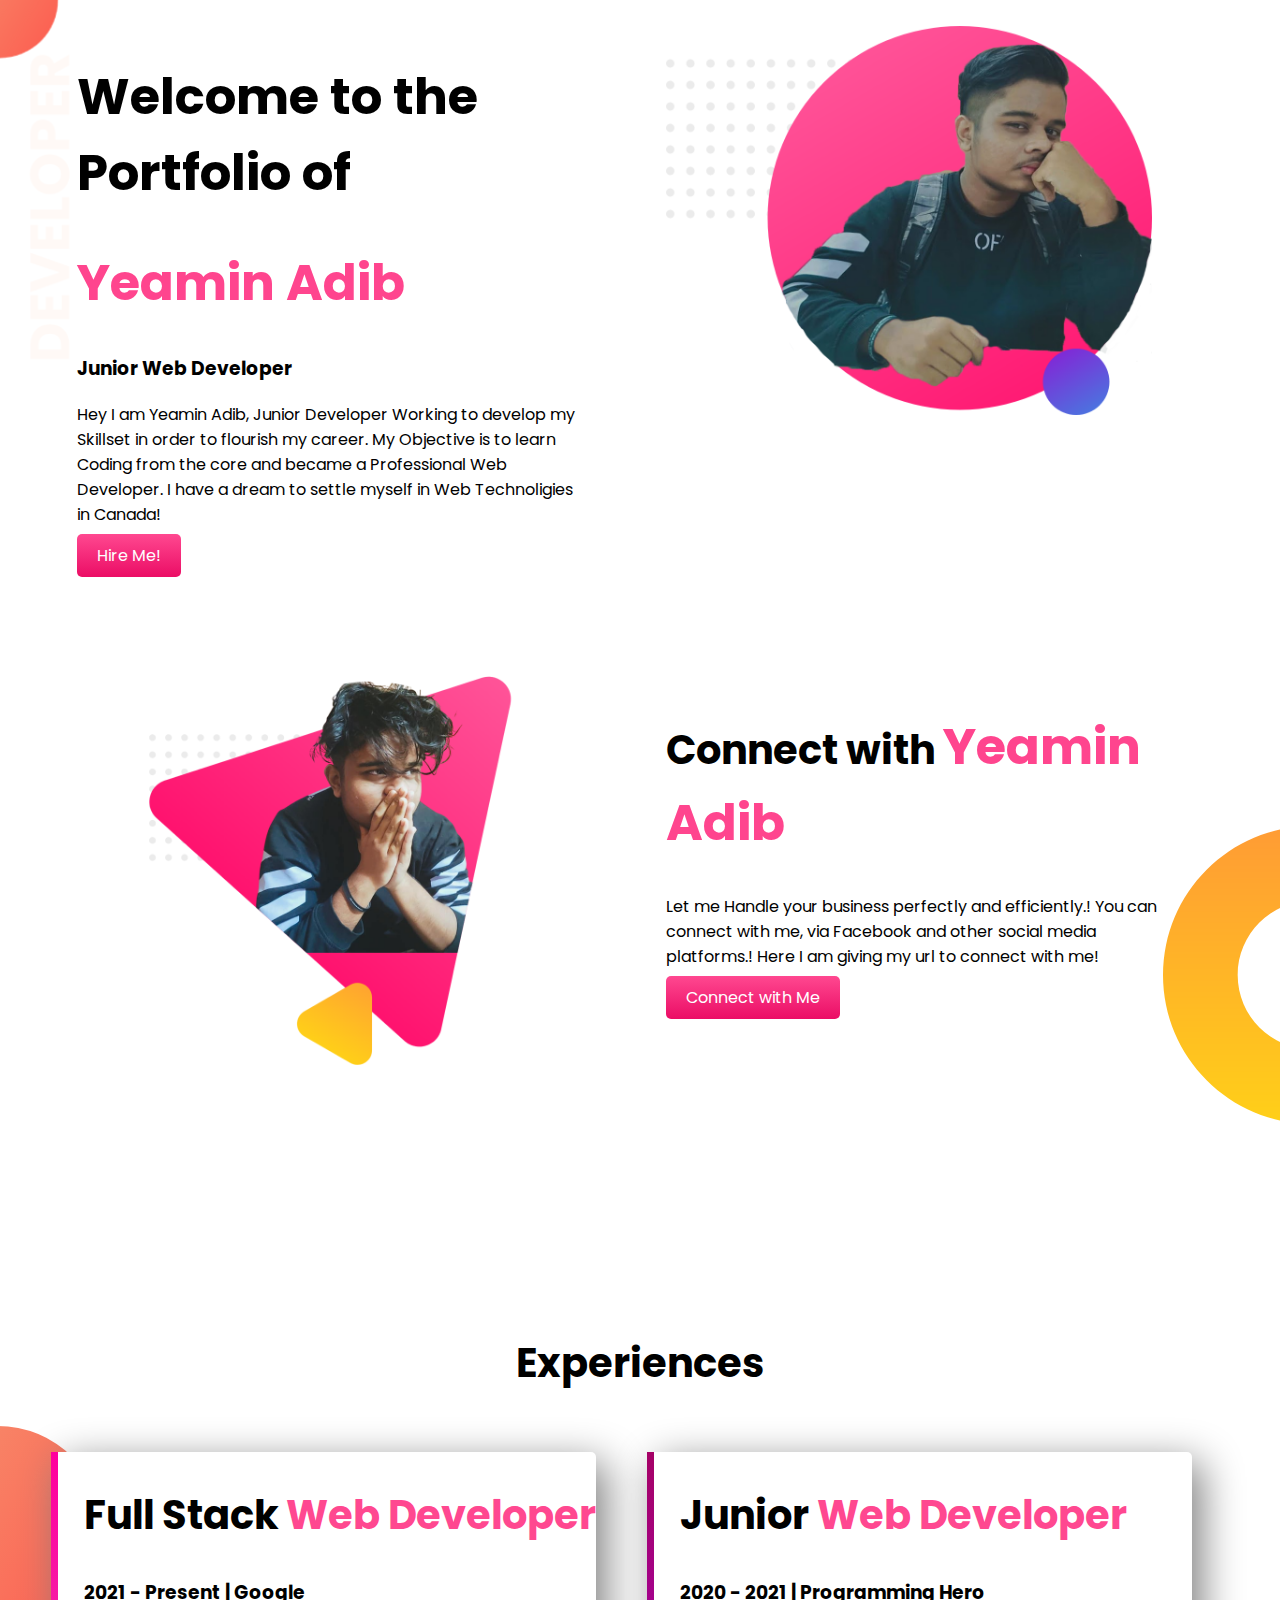
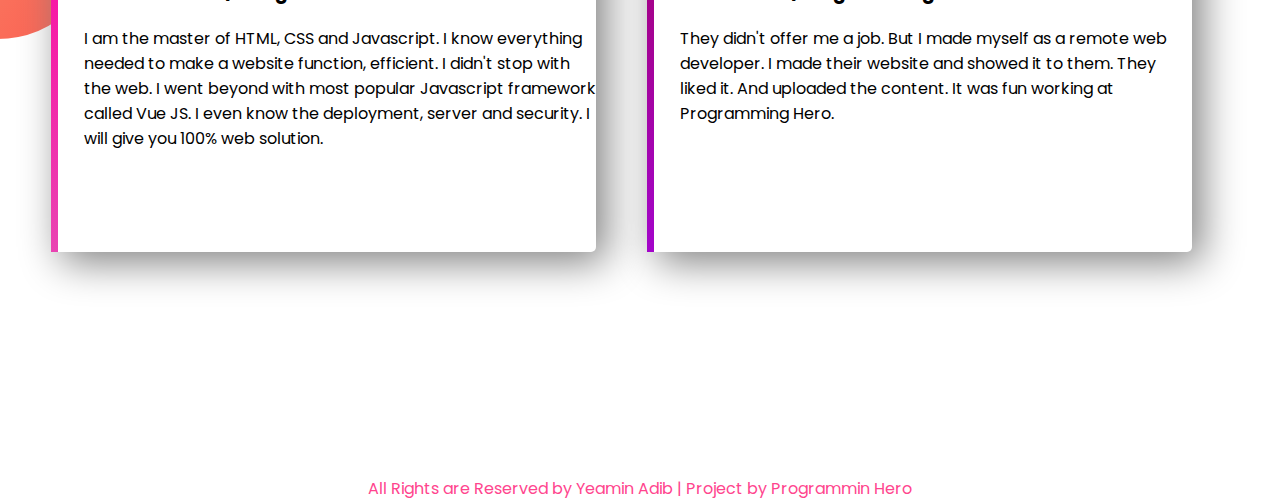
<file: index.html>
<!DOCTYPE html>
<html lang="en">
<head>
    <title>PH : Portfolio</title>
    <link rel="stylesheet" href="style.css">
</head>
<body>
    <section class = "for-bg">
        <div class="half-width-01">
            <h1> Welcome to the Portfolio of</h1>
            <h1> <span class = "highlight-header"> Yeamin Adib</span></h1>
            <h3> Junior Web Developer </h3>
            <p> Hey I am Yeamin Adib, Junior Developer Working to develop my Skillset in order to flourish my career. My Objective is to learn Coding from the core and became a Professional Web Developer. I have a dream to settle myself in Web Technoligies in Canada!</p>  
            <a class = 'btn-link' href="https://www.linkedin.com/in/yeaminadib/" target="_blank">Hire Me!</a>
        </div>
        <div class = 'half-width-01'>
            <img src="images/image-1.png" alt="">
        </div>
    </section>
    <section class = "hire-me-info">
        <div class ="half-width-01">
            <img src="images/image-2.png" >
        </div>
        <div class = "half-width-01">
            <h2> Connect with <span class = "highlight-header"> Yeamin Adib</span></h2>
            <p> Let me Handle your business perfectly and efficiently.! You can connect with me, via Facebook and other
                social media platforms.! Here I am giving my url to connect with me!
            </p>
            <a class="btn-link" href="https://facebook.com/yeamin.adib" target="_blank"> Connect with Me</a>
        </div>
    </section>
    <center> <h2> Experiences</h2></center>
    <section  class ="experience-info">
        <div id = "sr-dev" class="half-width-01">
            <h2> Full Stack <span class = 'highlight-header-2'>Web Developer</span></h2>
            <h3> 2021 - Present | Google </h3>
            <p> I am the master of HTML, CSS and Javascript. I know everything needed to make a website function, efficient. I didn't stop with the web. I went beyond with most popular Javascript framework called Vue JS. I even know the deployment, server and security. I will give you 100% web solution.</p>
        </div>
        <div id = "jr-dev" class = "half-width-01">
            <h2>Junior <span class="highlight-header-2"> Web Developer </span></h2>
            <h3> 2020 - 2021 | Programming Hero </h3>
            <p> They didn't offer me a job. But I made myself as a remote web developer. I made their website and showed it to them. They liked it. And uploaded the content. It was fun working at Programming Hero.</p>
        </div>

    </section>
    <footer>
        All Rights are Reserved by Yeamin Adib | Project by Programmin Hero 
    </footer>
</body>
</html>
</file>
<file: style.css>
/* Here I am Importing Various fonts */
@import url('https://fonts.googleapis.com/css2?family=Poppins:wght@500&display=swap');

/* Style For the Tags (main elements) */
body {
    font-family:'Poppins', sans-serif; ;
    margin:  0;
}
section {
    height: 500px;
    padding-bottom: 150px;
}
h1{
    font-size:  50px;
}
h2{
    font-size: 40px;
}
footer {
    color : #FF458E;
    text-align: center;
}


/* Style For Class */
.highlight-header{
font-size: 50px;
color: #FF458E;

}
.half-width-01{

    width: 40%;
    float: left;
    padding-left: 2%;
    margin-left:  4%;
    margin-top: 2%;
}
.highlight-header-2{
    color:#FF4890;
}

.half-width-01 img{
    width: 95%;
}
.for-bg {
    background-image: url("images/top-banner.png");
    background-repeat: no-repeat;
    
    }
.btn-link {

    text-decoration: none;
    background-image: linear-gradient(#FF4890,  #eb0d65 );
    border-radius:  5px;
    color:  white;
    padding: 10px 20px;

}

.hire-me-info {
    background-image: url("images/dream-bg.png");
    background-repeat: no-repeat;
    background-position: right;
}
.experience-info{
    background-image: url("images/exp-bg.png");
    background-repeat: no-repeat;
}
/* Style For IDs */
#sr-dev{
    background-color: white;
    border: 2px ;
    border-radius: 5px;
    box-shadow: 10px 10px 40px grey;
    height: 80%;
    border-left: 7px solid;
    border-image:linear-gradient( rgb(255, 0, 157), rgb(233, 68, 178));
    border-image-slice:1;
}
#jr-dev{
    background-color: white;
    border: 2px ;
    border-radius: 5px;
    box-shadow: 10px 10px 40px grey;
    height: 80%;
    border-left: 7px solid;
    border-image:linear-gradient(rgb(165, 1, 102), rgb(163, 5, 202));
    border-image-slice:1;
}
</file>
